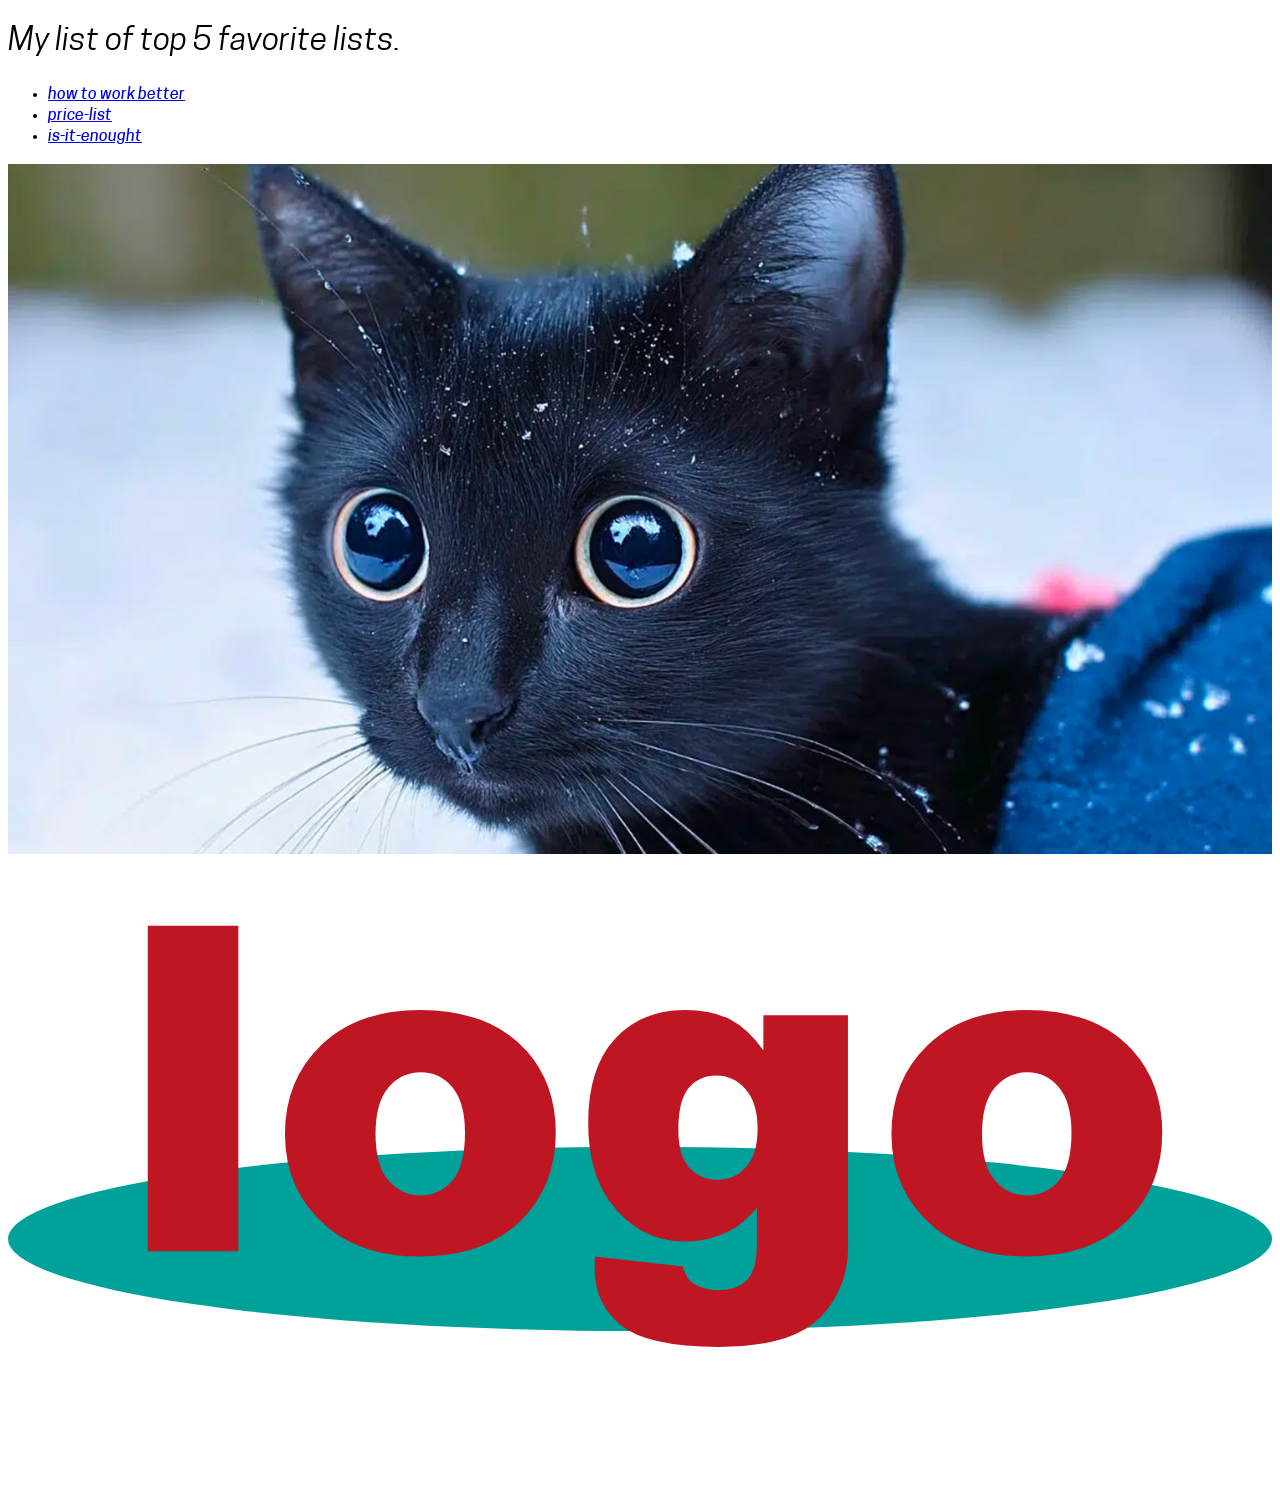
<file: index.html>
<!DOCTYPE html>
<html lang="en">
<head>
	<meta charset="UTF-8">
	<meta name="viewport" content="width=, initial-scale=1.0">
	<title>Document</title>
	<link rel="stylesheet" href="style.css">

	<link rel="stylesheet" href="copper-font/cooper-font.css">
	<style>
		body { font-family: "cooper-font", sans-serif}
	</style>
</head>
<body>
	<h1> My list of top 5 favorite lists.</h1>

	<ul>
		<li><a href="how-to-work-better.html">how to work better</a></li>
		<li><a href="price-list.html">price-list</a></li>
		<li><a href="is-it-enough.html">is-it-enought</a></li>
	</ul>
<img src="miaaa.jpg" alt="">
<img src="logooo.svg" alt="">
</body>
</html>
</file>
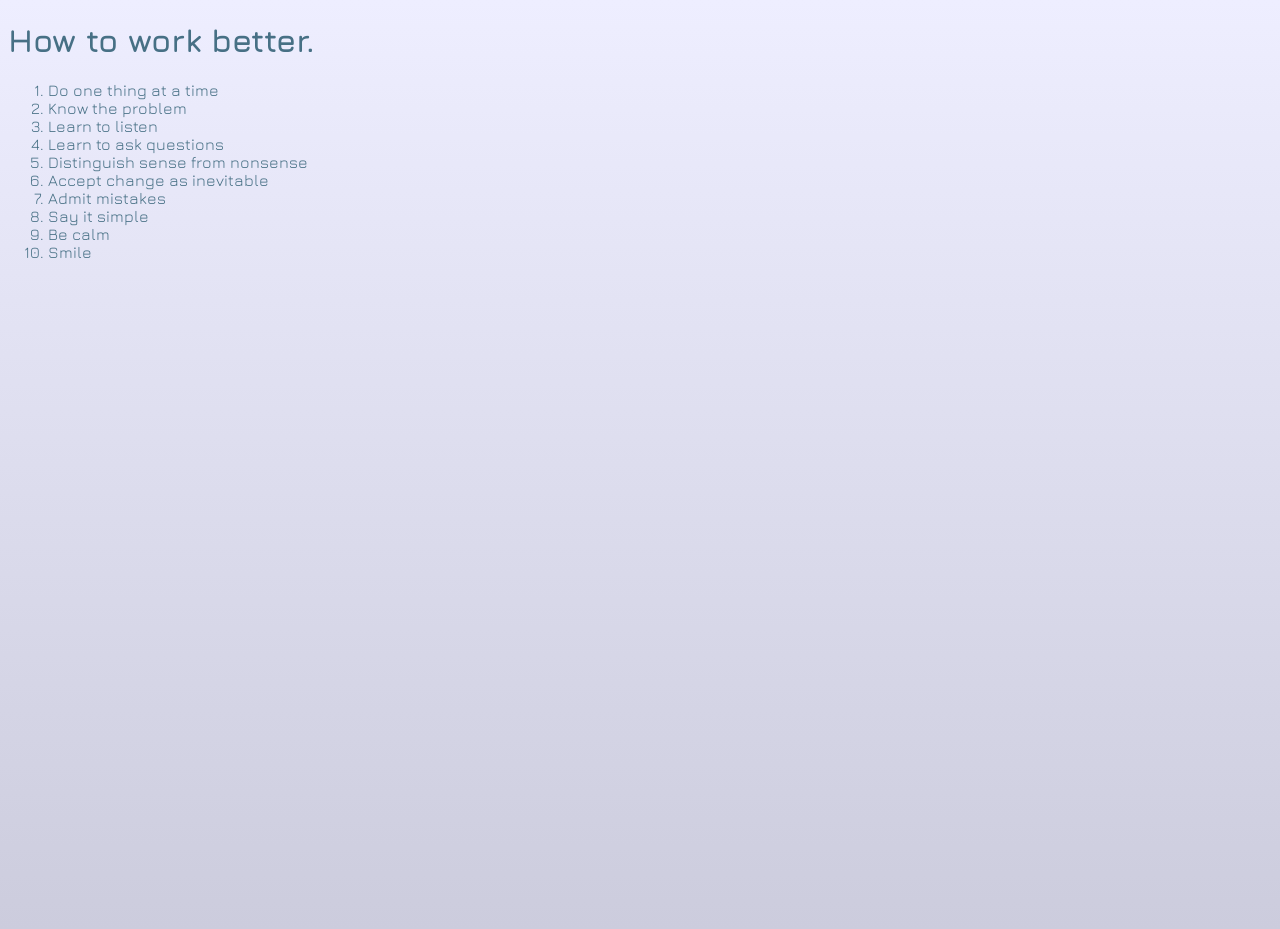
<file: how-to-work-better.html>
<!DOCTYPE html>
<html lang="en">
<head>
	<meta charset="UTF-8">
	<meta name="viewport" content="width=device-width, initial-scale=1.0">
	<title>how to work better.</title>
		<link rel="stylesheet" href="style.css">

		<link rel="preconnect" href="https://fonts.googleapis.com">
<link rel="preconnect" href="https://fonts.gstatic.com" crossorigin>
<link href="https://fonts.googleapis.com/css2?family=Geologica:wght,CRSV@100..900,0&family=Jura:wght@300..700&family=Roboto+Slab:wght@100..900&display=swap" rel="stylesheet">

<style>
	body{
		font-family: "Jura", sans-serif;
		color: hsl(200,30%,40%);
		background: linear-gradient(#EEF, #CCD);
		min-height: 100vh;
	
	}
</style>

</head>
<body>
	<h1>How to work better.</h1>

<ol>
	<li>Do one thing at a time</li>
	<li>Know the problem</li>
	<li>Learn to listen</li>
	<li>Learn to ask questions</li>
	<li>Distinguish sense from nonsense</li>
	<li>Accept change as inevitable</li>
	<li>Admit mistakes</li>
	<li>Say it simple</li>
	<li>Be calm</li>
	<li>Smile</li>
</ol>

</body>
</html>
</file>
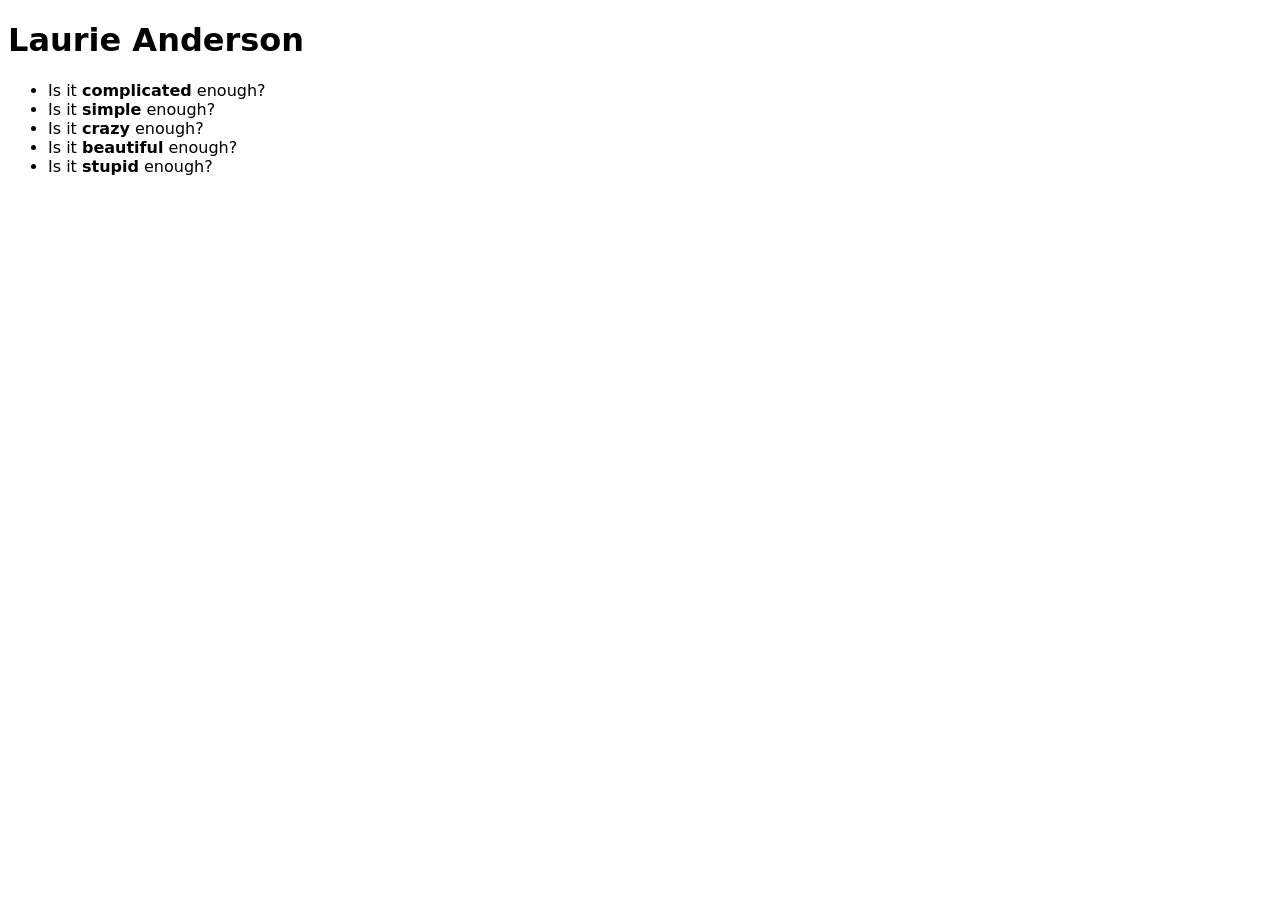
<file: is-it-enough.html>
<!DOCTYPE html>
<html lang="en">
<head>
	<meta charset="UTF-8">
	<meta name="viewport" content="width=device-width, initial-scale=1.0">
	<title>Laurie Anderson</title>
	<link rel="stylesheet" href="style.css">
</head>
<body>

	<h1>Laurie Anderson</h1>
	
	<ul>
		<li>Is it <b>complicated</b>	 enough? </li>
		<li>Is it <b>simple</b> 		 enough?</li>
		<li>Is it <b>crazy</b> 			 enough? </li>
		<li>Is it <b>beautiful</b>		 enough? </li>
		<li>Is it <b>stupid</b> 		 enough?</li>
	</ul>



</body>
</html>
</file>
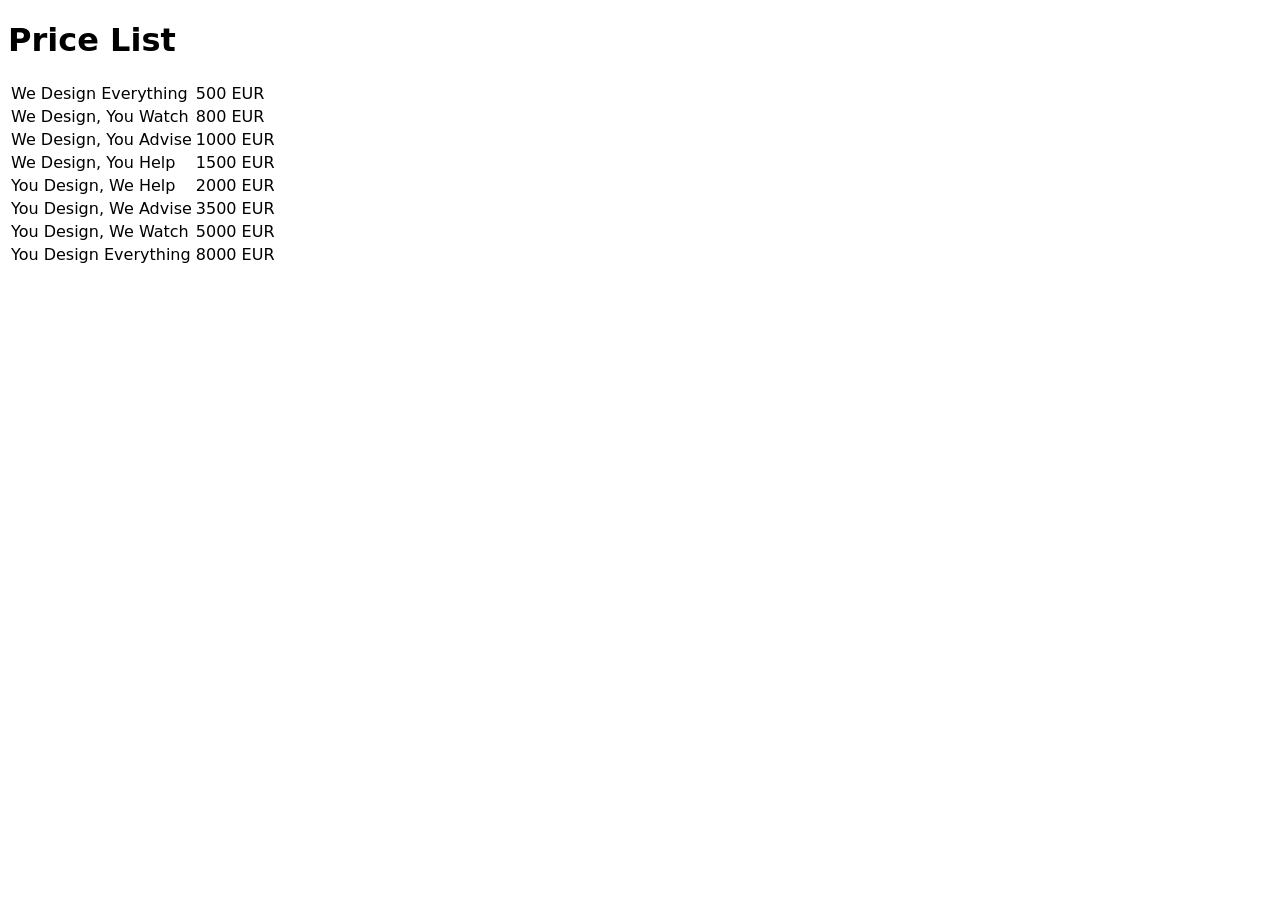
<file: price-list.html>
<!DOCTYPE html>
<html lang="en">
<head>
	<meta charset="UTF-8">
	<meta name="viewport" content="width=device-width, initial-scale=1.0">
	<title>Price List</title>
	<link rel="stylesheet" href="style.css">
</head>
<body>

<h1>Price List</h1>
	
<table>
	<tr>
		<td>We Design Everything</td>
		<td>500 EUR </td>
	</tr>
	<tr>
		<td>We Design, You Watch</td>
		<td>800 EUR</td>
	</tr>
	<tr>
		<td>We Design, You Advise</td>
		<td>1000 EUR</td>
	</tr>
	<tr>
		<td>We Design, You Help</td>
		<td>1500 EUR</td>
	</tr>
	<tr>
		<td>You Design, We Help</td>
		<td>2000 EUR</td>
	</tr>
	<tr>
		<td>You Design, We Advise</td>
		<td>3500 EUR</td>
	</tr>
	<tr>
		<td>You Design, We Watch</td>
		<td>5000 EUR</td>
	</tr>
	<tr>
		<td>You Design Everything</td>
		<td>8000 EUR</td>
	</tr>
</table>



</body>
</html>
</file>
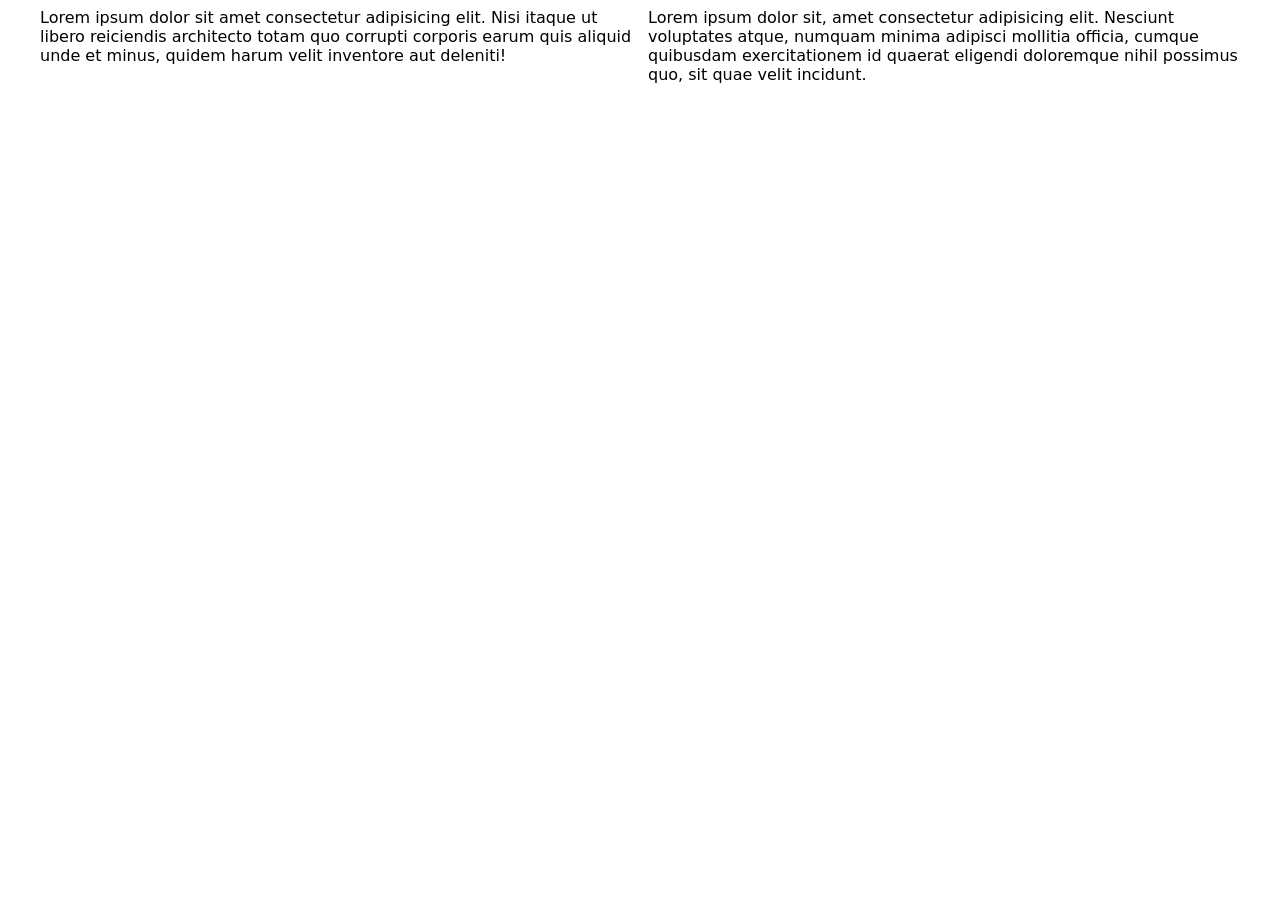
<file: responsive-essai.html>
<!DOCTYPE html>
<html lang="en">
<head>
	<meta charset="UTF-8">
	<meta name="viewport" content="width=device-width, initial-scale=1.0">
	<title>Document</title>

<style>
	body{font-family: system-ui;}


	/* mobile first */
	/* @media(min-wdith: 640px){
		.row{display: flex;gap: 1rem;}
		.row > * {flex: 1;}
	} */

	.row{ display: flex; gap: 1rem;}
	.row > * {flex: 1;}

	@media (max-width: 640px){
		.row { flex-direction: column; }
	}

	.row{
		max-width: 1200px;
		margin: auto;
	}

	/* @media (min-width: 666px) {
		body { background: green;}
	}

	@media (max-width: 500px){
		div {color:aquamarine;}
	} */


</style>

</head>
<body>
	
<div class="row">
	<div>Lorem ipsum dolor sit amet consectetur adipisicing elit. Nisi itaque ut libero reiciendis architecto totam quo corrupti corporis earum quis aliquid unde et minus, quidem harum velit inventore aut deleniti!</div>
	<div>Lorem ipsum dolor sit, amet consectetur adipisicing elit. Nesciunt voluptates atque, numquam minima adipisci mollitia officia, cumque quibusdam exercitationem id quaerat eligendi doloremque nihil possimus quo, sit quae velit incidunt.</div>
</div>
</body>
</html>
</file>
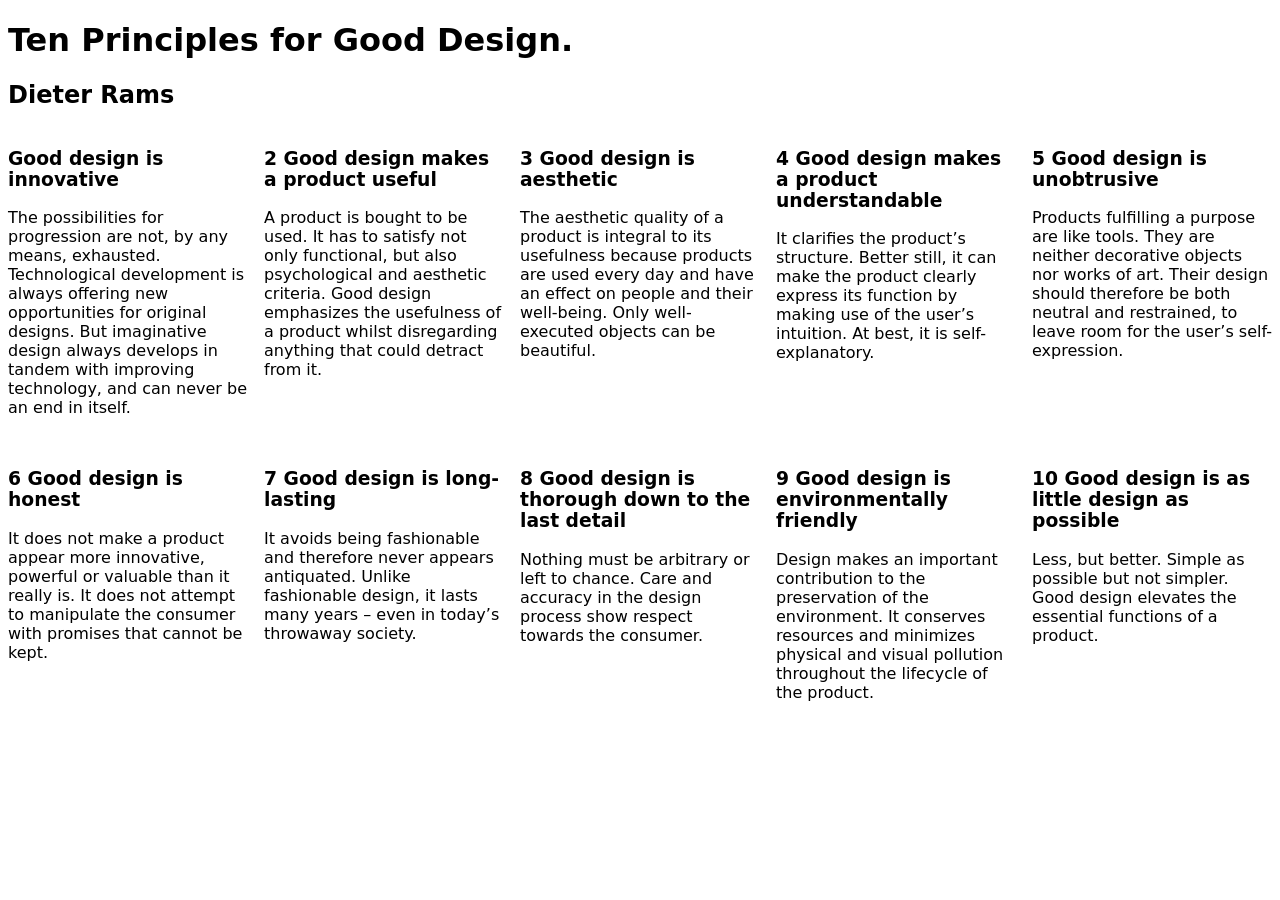
<file: ten-principle.html>
<!DOCTYPE html>
<html lang="en">
<head>
	<meta charset="UTF-8">
	<meta name="viewport" content="width=, initial-scale=1.0">
	<title>Document</title>
	<link rel="stylesheet" href="style.css">
</head>
<body>
	<h1>Ten Principles for Good Design.</h1>
	<h2>Dieter Rams</h2>
	<div class="grid-boxes">
		<article>
			<h3>Good design is innovative</h3>
			<p>The possibilities for progression are not, by any means, exhausted. Technological development is always offering new opportunities for original designs. But imaginative design always develops in tandem with improving technology, and can never be an end in itself.
		</p>
		</article>

		<article>
			<h3>2	Good design makes a product useful 
		</h3>
			<p>A product is bought to be used. It has to satisfy not only functional, but also psychological and aesthetic criteria. Good design emphasizes the usefulness of a product whilst disregarding anything that could detract from it.
		</p>
		</article>

		<article>
			<h3>3	Good design is aesthetic 
		 </h3>
			<p>The aesthetic quality of a product is integral to its usefulness because products are used every day and have an effect on people and their well-being. Only well-executed objects can be beautiful.</p>
		</article>

		<article>
			<h3>4	Good design makes a product understandable </h3>
			<p>It clarifies the product’s structure. Better still, it can make the product clearly express its function by making use of the user’s intuition. At best, it is self-explanatory.</p>
		</article>

		<article>
			<h3>5	Good design is unobtrusive </h3>
			<p>Products fulfilling a purpose are like tools. They are neither decorative objects nor works of art. Their design should therefore be both neutral and restrained, to leave room for the user’s self-expression.</p>
		</article>

		<article>
			<h3>6	Good design is honest </h3>
			<p>It does not make a product appear more innovative, powerful or valuable than it really is. It does not attempt to manipulate the consumer with promises that cannot be kept.</p>
		</article>

		<article>
			<h3>7	Good design is long-lasting </h3>
			<p>It avoids being fashionable and therefore never appears antiquated. Unlike fashionable design, it lasts many years – even in today’s throwaway society.</p>
		</article>

		<article>
			<h3>8	Good design is thorough down to the last detail </h3>
			<p>Nothing must be arbitrary or left to chance. Care and accuracy in the design process show respect towards the consumer.</p>
		</article>

		<article>
			<h3>9	Good design is environmentally friendly </h3>
			<p>Design makes an important contribution to the preservation of the environment. It conserves resources and minimizes physical and visual pollution throughout the lifecycle of the product.</p>
		</article>

		<article>
			<h3>10	Good design is as little design as possible </h3>
			<p>Less, but better. Simple as possible but not simpler. Good design elevates the essential functions of a product.</p>
		</article>
	</div>


</body>
</html>
</file>
<file: style.css>
body {
	font-family: system-ui;
}

img{ max-width: 100%;}

.grid-boxes{
	display: grid;
	grid-template-columns: 
		repeat(
			auto-fill,
			minmax(
				min(15rem,100%),1fr
			)
		)
	;
	grid-auto-rows:1fr;
	gap: 1rem; 
}
</file>
<file: copper-font/cooper-font.css>
@font-face{ font-family: "cooper-font"; font-weight: 200; font-style: normal; src:url("CooperHewitt-Thin.woff");}
@font-face{ font-family: "cooper-font"; font-weight: 200; font-style: normal; src:url("CooperHewitt-ThinItalic.woff");}

@font-face{ font-family: "cooper-font"; font-weight: 300; font-style: normal; src:url("CooperHewitt-Semibold.woff");}
@font-face{ font-family: "cooper-font"; font-weight: 300; font-style: normal; src:url("CooperHewitt-SemiboldItalic.woff");}

@font-face{ font-family: "cooper-font"; font-weight: 400; font-style: normal; src:url("CooperHewitt-Medium.woff");}
@font-face{ font-family: "cooper-font"; font-weight: 400; font-style: normal; src:url("CooperHewitt-MediumItalic.woff");}

@font-face{ font-family: "cooper-font"; font-weight: 500; font-style: normal; src:url("CooperHewitt-Light.woff");}
@font-face{ font-family: "cooper-font"; font-weight: 500; font-style: normal; src:url("CooperHewitt-LightItalic.woff");}

@font-face{ font-family: "cooper-font"; font-weight: 600; font-style: normal; src:url("CooperHewitt-Heavy.woff");}
@font-face{ font-family: "cooper-font"; font-weight: 600; font-style: normal; src:url("CooperHewitt-HeavyItalic.woff");}

@font-face{ font-family: "cooper-font"; font-weight: 700; font-style: normal; src:url("CooperHewitt-Book.woff");}
@font-face{ font-family: "cooper-font"; font-weight: 700; font-style: normal; src:url("CooperHewitt-BookItalic.woff");}

@font-face{ font-family: "cooper-font"; font-weight: 800; font-style: normal; src:url("CooperHewitt-Bold.woff");}
@font-face{ font-family: "cooper-font"; font-weight: 800; font-style: normal; src:url("CooperHewitt-BoldItalic.woff");}
</file>
